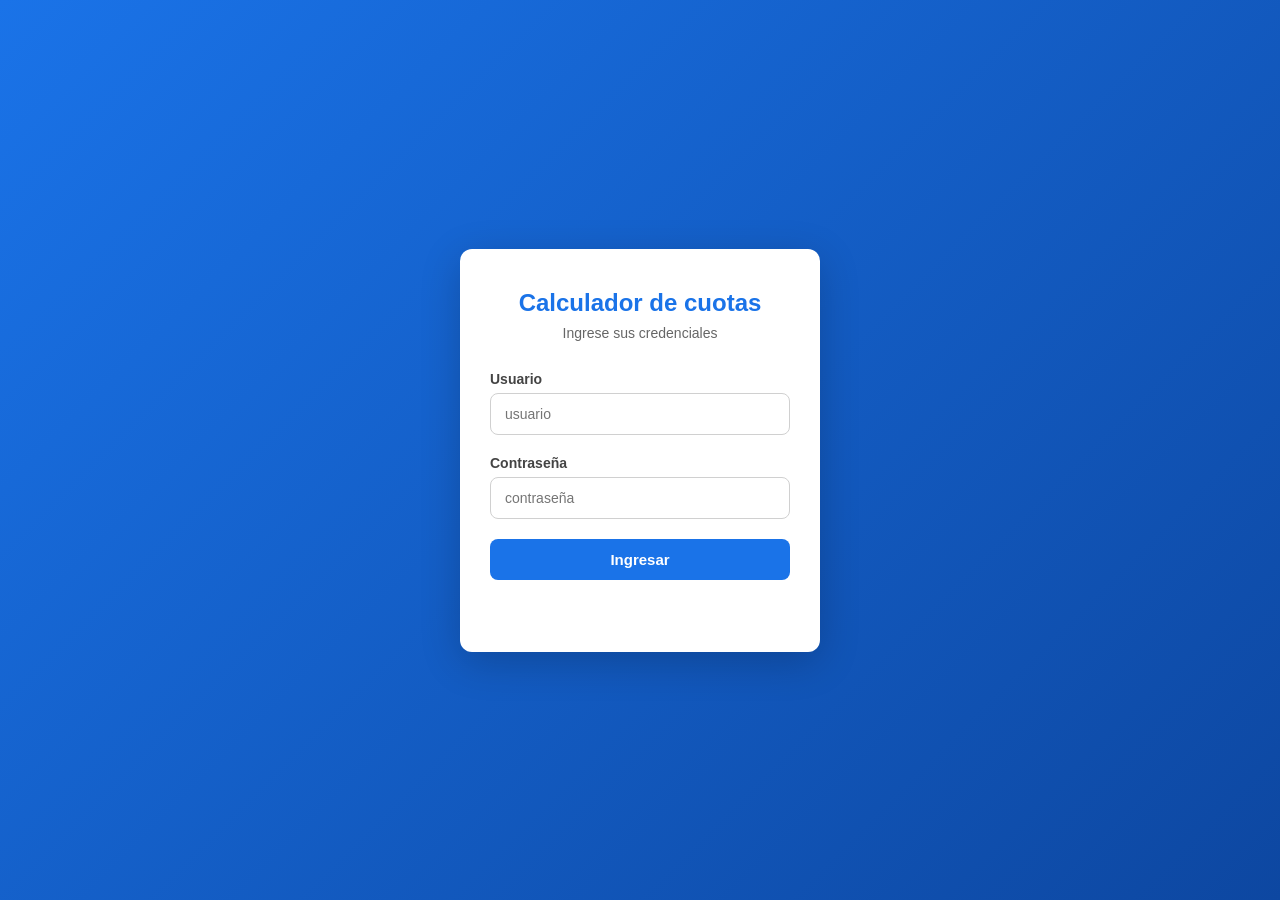
<file: index.html>
<!DOCTYPE html>
<html lang="es">
<head>
  <meta charset="UTF-8">
  <meta name="viewport" content="width=device-width, initial-scale=1.0">
  <title>Inicio de Sesión - Calculador de cuotas</title>
  <link rel="stylesheet" href="css/style.css">
</head>
<body class="login-body">
  <div class="login-container">
    <div class="login-box">
      <div class="login-header">
        <h1>Calculador de cuotas</h1>
        <p>Ingrese sus credenciales</p>
      </div>
      <form id="loginForm">
        <div class="form-group">
          <label for="username">Usuario</label>
          <input type="text" id="username" placeholder="usuario" required>
        </div>
        <div class="form-group">
          <label for="password">Contraseña</label>
          <input type="password" id="password" placeholder="contraseña" required>
        </div>
        <button type="submit" class="btn btn-primary btn-block">Ingresar</button>
        <p id="loginError" class="error-msg"></p>
      </form>
    </div>
  </div>
  <script src="js/script.js"></script>
</body>
</html>
</file>
<file: css/style.css>
* {
  margin: 0;
  padding: 0;
  box-sizing: border-box;
}

body {
  font-family: 'Segoe UI', Tahoma, Geneva, Verdana, sans-serif;
  background: #f0f2f5;
  color: #333;
}

/* ===== LOGIN ===== */
.login-body {
  display: flex;
  justify-content: center;
  align-items: center;
  min-height: 100vh;
  background: linear-gradient(135deg, #1a73e8, #0d47a1);
}

.login-container {
  width: 100%;
  max-width: 400px;
  padding: 20px;
}

.login-box {
  background: #fff;
  border-radius: 12px;
  padding: 40px 30px;
  box-shadow: 0 10px 40px rgba(0,0,0,0.2);
}

.login-header {
  text-align: center;
  margin-bottom: 30px;
}

.login-header h1 {
  font-size: 24px;
  color: #1a73e8;
  margin-bottom: 8px;
}

.login-header p {
  color: #666;
  font-size: 14px;
}

.error-msg {
  color: #d32f2f;
  font-size: 13px;
  text-align: center;
  margin-top: 12px;
  min-height: 20px;
}

/* ===== FORMS ===== */
.form-group {
  margin-bottom: 20px;
}

.form-group label {
  display: block;
  font-size: 14px;
  font-weight: 600;
  margin-bottom: 6px;
  color: #444;
}

.form-group input {
  width: 100%;
  padding: 12px 14px;
  border: 1px solid #d0d0d0;
  border-radius: 8px;
  font-size: 14px;
  transition: border-color 0.2s;
}

.form-group input:focus {
  outline: none;
  border-color: #1a73e8;
  box-shadow: 0 0 0 3px rgba(26,115,232,0.15);
}

.form-row {
  display: flex;
  gap: 16px;
}

.form-row .form-group {
  flex: 1;
}

/* ===== BUTTONS ===== */
.btn {
  padding: 12px 24px;
  border: none;
  border-radius: 8px;
  font-size: 15px;
  font-weight: 600;
  cursor: pointer;
  transition: background 0.2s, transform 0.1s;
}

.btn:active {
  transform: scale(0.98);
}

.btn-primary {
  background: #1a73e8;
  color: #fff;
}

.btn-primary:hover {
  background: #1557b0;
}

.btn-block {
  width: 100%;
}

.btn-logout {
  background: #d32f2f;
  color: #fff;
  width: 100%;
  padding: 10px;
  font-size: 14px;
}

.btn-logout:hover {
  background: #b71c1c;
}

/* ===== DASHBOARD LAYOUT ===== */
.dashboard {
  display: flex;
  min-height: 100vh;
}

/* ===== SIDEBAR ===== */
.sidebar {
  width: 250px;
  background: #1e293b;
  color: #fff;
  display: flex;
  flex-direction: column;
  transition: transform 0.3s;
}

.sidebar-header {
  padding: 24px 20px;
  border-bottom: 1px solid #334155;
}

.sidebar-header h2 {
  font-size: 20px;
  font-weight: 700;
}

.sidebar-nav {
  flex: 1;
  padding: 16px 0;
}

.sidebar-nav ul {
  list-style: none;
}

.nav-btn {
  display: flex;
  align-items: center;
  gap: 12px;
  width: 100%;
  padding: 14px 20px;
  background: transparent;
  border: none;
  color: #cbd5e1;
  font-size: 15px;
  cursor: pointer;
  transition: background 0.2s, color 0.2s;
  text-align: left;
}

.nav-btn:hover {
  background: #334155;
  color: #fff;
}

.nav-btn.active {
  background: #1a73e8;
  color: #fff;
}

.nav-icon {
  font-size: 18px;
}

.sidebar-footer {
  padding: 16px 20px;
  border-top: 1px solid #334155;
}

/* ===== MAIN CONTENT ===== */
.main-content {
  flex: 1;
  display: flex;
  flex-direction: column;
}

.topbar {
  display: flex;
  align-items: center;
  padding: 16px 24px;
  background: #fff;
  border-bottom: 1px solid #e0e0e0;
  gap: 16px;
}

.topbar h2 {
  flex: 1;
  font-size: 20px;
}

.user-info {
  font-size: 14px;
  color: #666;
}

.menu-toggle {
  display: none;
  background: none;
  border: none;
  font-size: 24px;
  cursor: pointer;
  color: #333;
}

/* ===== SECTIONS ===== */
.content-section {
  display: none;
  padding: 24px;
  flex: 1;
}

.content-section.active {
  display: block;
}

/* ===== CARDS ===== */
.card {
  background: #fff;
  border-radius: 12px;
  box-shadow: 0 2px 8px rgba(0,0,0,0.08);
  overflow: hidden;
}

.card-header {
  padding: 20px 24px;
  border-bottom: 1px solid #e0e0e0;
}

.card-header h3 {
  font-size: 18px;
}

.card-body {
  padding: 24px;
}

/* ===== RESULT ===== */
.result-box {
  margin-top: 24px;
  padding: 20px;
  background: #e8f5e9;
  border: 1px solid #a5d6a7;
  border-radius: 8px;
}

.result-box h4 {
  margin-bottom: 12px;
  color: #2e7d32;
}

.result-box p {
  margin-bottom: 8px;
  font-size: 15px;
}

.result-box .result-value {
  font-size: 28px;
  font-weight: 700;
  color: #1b5e20;
}

/* ===== CREDIVIP SIMULATOR ===== */
.sub-title {
  color: #e51b23;
  font-size: 20px;
  margin-bottom: 16px;
  text-align: center;
}

.section-title {
  color: #e51b23;
  font-size: 28px;
  margin: 0 0 10px;
}

.divider {
  border: 2px solid #111;
  margin: 30px 0;
}

select {
  width: 100%;
  padding: 14px;
  font-size: 18px;
  border: 1px solid #d0d0d0;
  border-radius: 8px;
  box-sizing: border-box;
  margin-top: 6px;
  background: #fff;
}

select:focus {
  outline: none;
  border-color: #1a73e8;
  box-shadow: 0 0 0 3px rgba(26,115,232,0.15);
}

.btn-lg {
  padding: 16px;
  font-size: 22px;
  margin-top: 8px;
}

.table-wrapper {
  overflow-x: auto;
  margin: 16px 0;
}

.simul-table {
  width: 100%;
  border-collapse: collapse;
}

.simul-table th {
  background: #005bbb;
  color: #fff;
  padding: 14px 10px;
  font-size: 19px;
}

.simul-table td {
  border: 1px solid #ccc;
  padding: 12px 8px;
  text-align: center;
  font-size: 21px;
  font-weight: 600;
}

.simul-table td:last-child {
  font-size: 23px;
  font-weight: 800;
}

/* Monto destacado y más grande */
#monto {
  font-size: 22px;
  font-weight: 700;
  padding: 14px 16px;
}

.simul-table tbody tr:nth-child(even) {
  background: #f8f9fa;
}

.simul-table th:first-child {
  width: 60px;
}

.simul-table input[type="checkbox"] {
  width: 20px;
  height: 20px;
  cursor: pointer;
  accent-color: #1a73e8;
}

.datos-adicionales {
  margin-top: 20px;
  padding: 16px;
  background: #f8f9fa;
  border-radius: 8px;
  border: 1px solid #e0e0e0;
}

.datos-title {
  font-size: 16px;
  color: #555;
  margin-bottom: 12px;
  font-weight: 600;
}

.select-cuotas-hint {
  font-size: 15px;
  color: #555;
  margin-bottom: 8px;
  font-weight: 600;
}

.info-box {
  margin-top: 25px;
  background: #eef6ff;
  padding: 20px;
  border-radius: 10px;
}

.info-box h3 {
  color: #e51b23;
  margin-bottom: 12px;
}

.info-box p {
  margin-bottom: 8px;
  font-size: 15px;
}

.wa-phone {
  margin-top: 12px;
  font-size: 16px;
}

.btn-wa {
  display: block;
  text-align: center;
  background: #25D366;
  color: #fff;
  text-decoration: none;
  padding: 14px;
  border-radius: 8px;
  font-weight: bold;
  margin-top: 15px;
  font-size: 16px;
}

.btn-wa:hover {
  background: #1da851;
  color: #fff;
}

/* ===== RESPONSIVE ===== */
@media (max-width: 768px) {
  .sidebar {
    position: fixed;
    top: 0;
    left: 0;
    height: 100%;
    z-index: 1000;
    transform: translateX(-100%);
  }

  .sidebar.open {
    transform: translateX(0);
  }

  .menu-toggle {
    display: block;
  }

  .form-row {
    flex-direction: column;
  }
}
</file>
